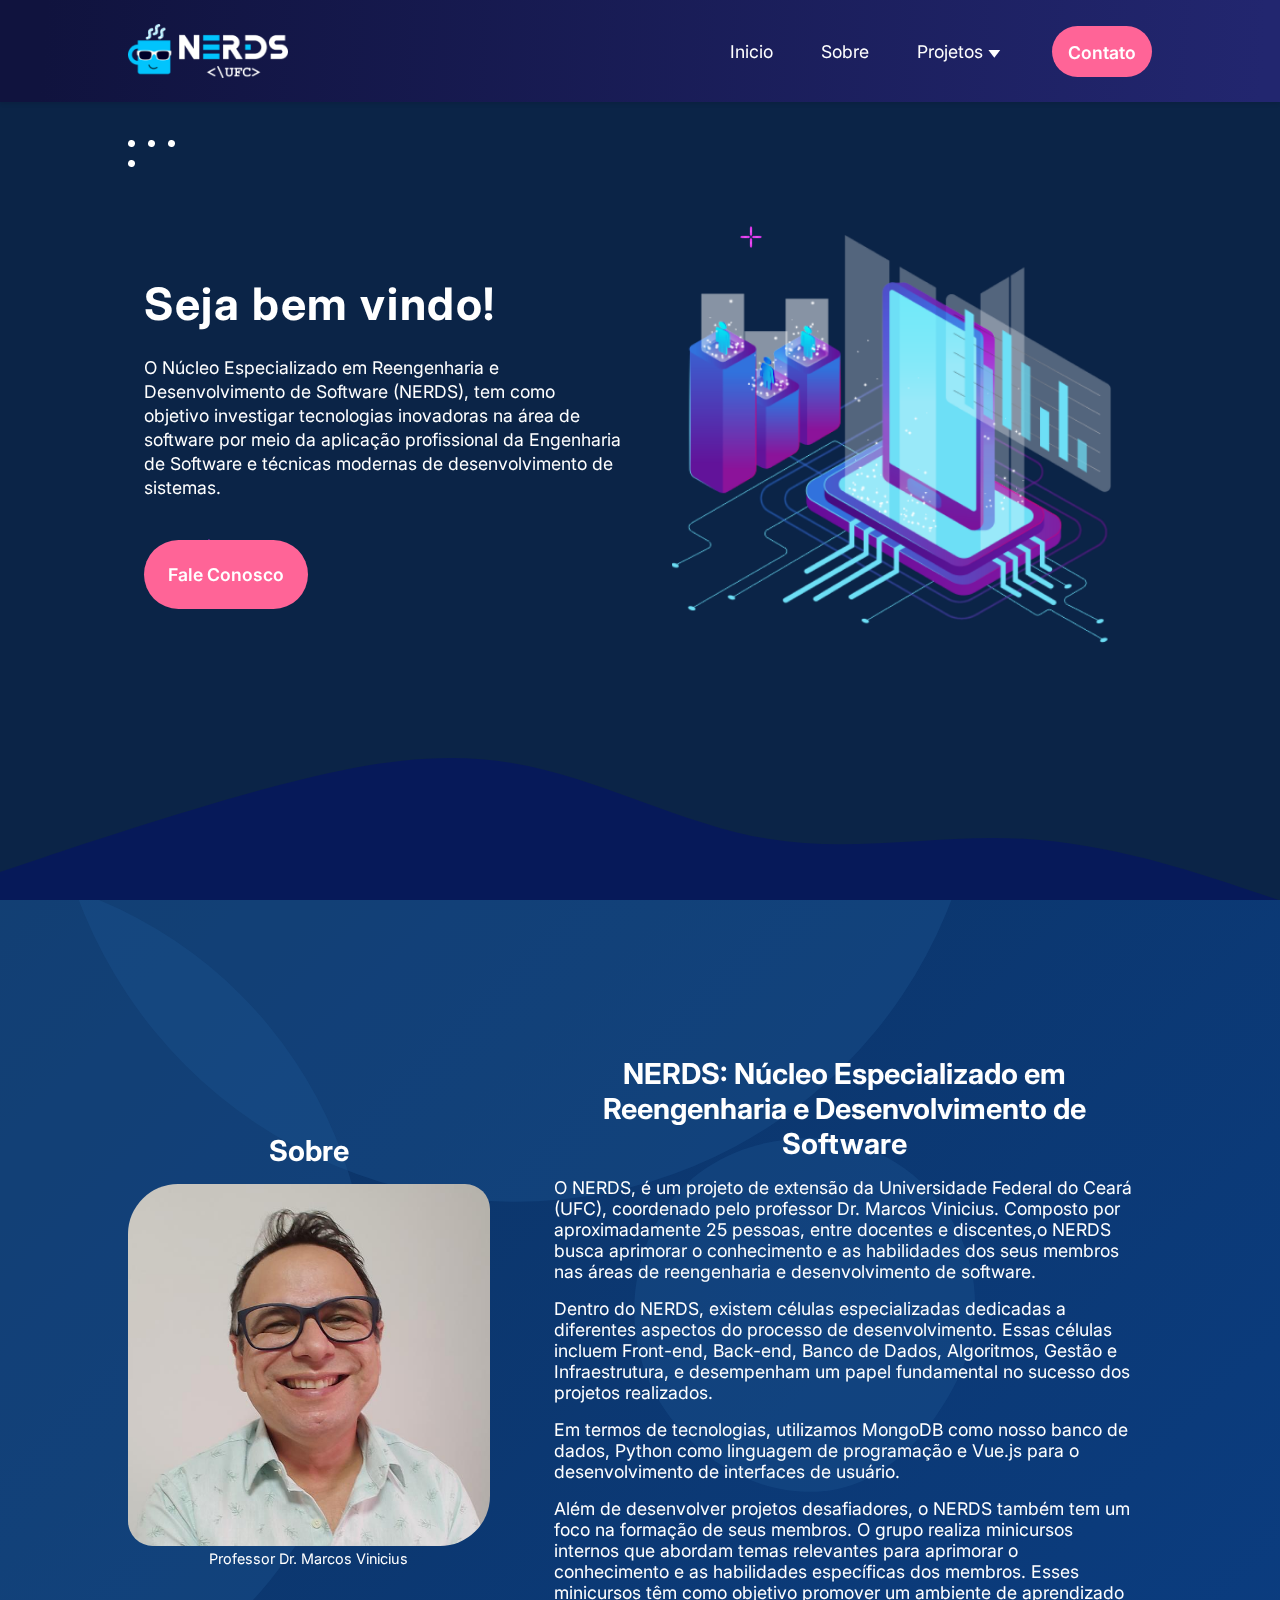
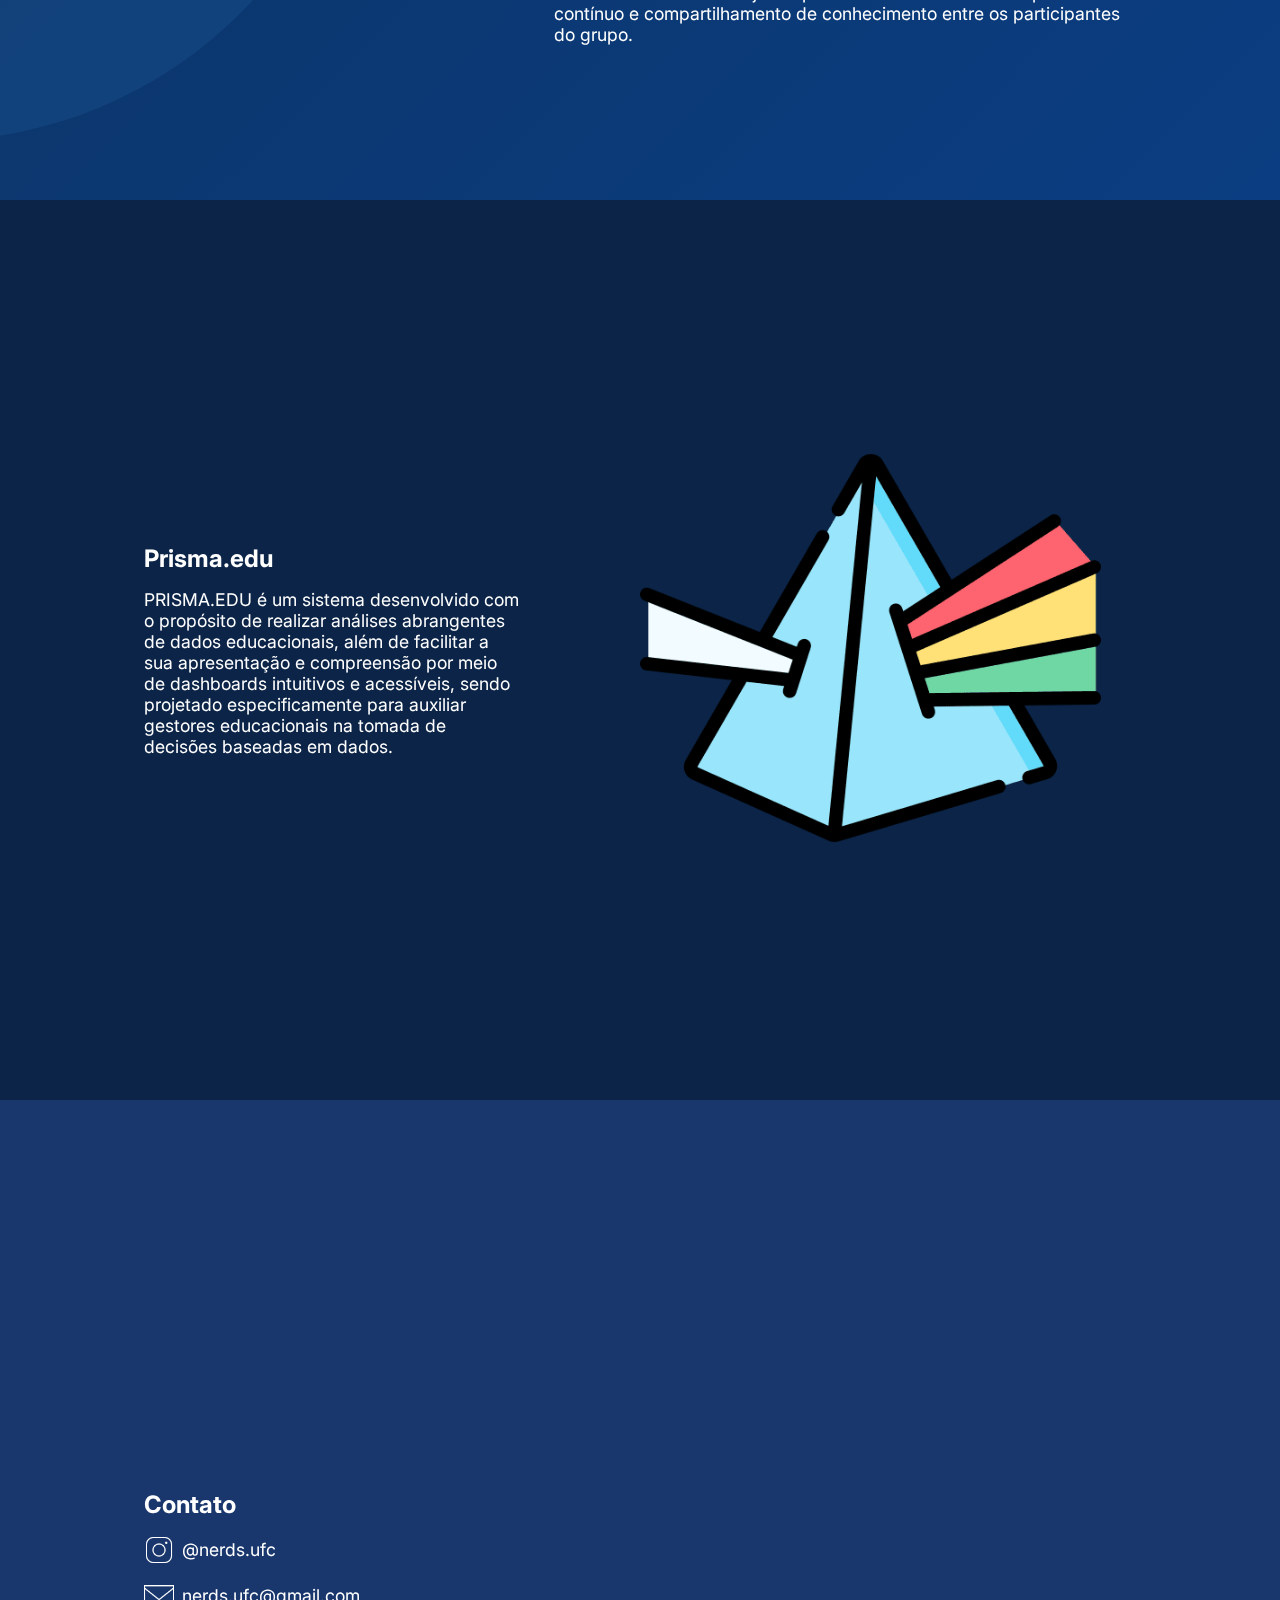
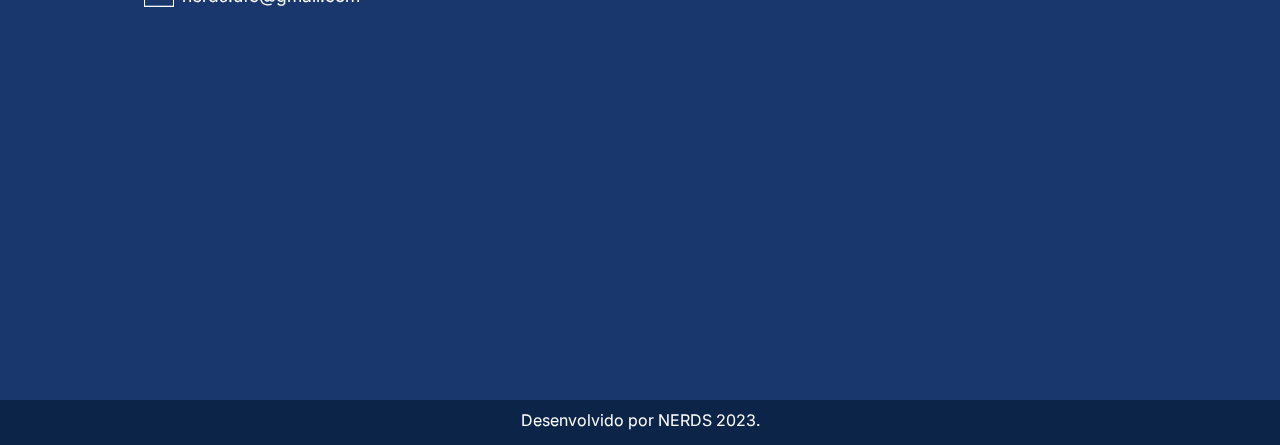
<file: index.html>
<!DOCTYPE html>
<html lang="pt-br">

<head>
    <meta charset="UTF-8">
    <meta http-equiv="X-UA-Compatible" content="IE=edge">
    <meta name="viewport" content="width=device-width, initial-scale=1.0">
    <title>NERDS</title>
    <link rel="stylesheet" href="style.css">
</head>

<body>
    <nav class="navbar">
        <img class="logo" src="./assets/logo.png" alt="logo do projeto NERDS">
        <ul class="nav-menu">
            <li>
                <a href="#home">Inicio</a>
            </li>
            <li>
                <a href="#about">Sobre</a>
            </li>
            <li class="dropdown">
                <a href="#projects" class="dropdown-toggle">Projetos</a>
                <ul class="dropdown-menu">
                    <li><a href="#">PRISMA.EDU</a></li>
                </ul>
            </li>

        </ul>
        <button>
            <a href="#contact">Contato</a>
        </button>
    </nav>
    <main id="container">
        <section id="home">
            <div class="hero-text">
                <h1 class="hero-name">Seja bem vindo!</h1>
                <p>O Núcleo Especializado em Reengenharia e Desenvolvimento de Software (NERDS),
                    tem como objetivo investigar tecnologias inovadoras na área de software por
                    meio da aplicação profissional da Engenharia de Software e técnicas modernas
                    de desenvolvimento de sistemas.
                </p>
                <button class="btn-contact">
                    <a href="#contact">Fale Conosco</a>
                </button>
            </div>
            <img class="details" src="./assets/detalhes.png" alt="detalhes de decoração da página">
            <img src="./assets/celular.png" alt="imagem de um celular, com coisas que remetem a tecnologia, circuitos"
                class="img-smartphone" />
        </section>
        <section id="about">
            <div class="about-left">
                <h3 class="about-text-title">Sobre</h3>
                <figure>
                    <img class="about-side-image" src="./assets/professor.jpg" alt="Professor">
                    <figcaption class="caption">Professor Dr. Marcos Vinicius</figcaption>
                </figure>
            </div>
            <div class="about-text">
                <h3 class="about-text-title">NERDS: Núcleo Especializado em Reengenharia e Desenvolvimento de Software
                </h3>
                <p>O NERDS, é um projeto de extensão da Universidade Federal do Ceará (UFC),
                    coordenado pelo professor Dr. Marcos Vinicius. Composto por aproximadamente 25 pessoas,
                    entre docentes e discentes,o NERDS busca aprimorar o conhecimento e as habilidades dos seus
                    membros nas áreas de reengenharia e desenvolvimento de software.
                </p>
                <p>Dentro do NERDS, existem células especializadas dedicadas a diferentes aspectos do processo de
                    desenvolvimento.
                    Essas células incluem Front-end, Back-end, Banco de Dados, Algoritmos, Gestão e Infraestrutura, e
                    desempenham um papel
                    fundamental no sucesso dos projetos realizados.
                </p>
                <p>
                    Em termos de tecnologias, utilizamos MongoDB como nosso banco de dados, Python como linguagem de
                    programação e Vue.js
                    para o desenvolvimento de interfaces de usuário.
                </p>
                <p>
                    Além de desenvolver projetos desafiadores, o NERDS também tem um foco na formação de seus membros.
                    O grupo realiza minicursos internos que abordam temas relevantes para aprimorar o conhecimento e
                    as habilidades específicas dos membros. Esses minicursos têm como objetivo promover um ambiente de
                    aprendizado contínuo e compartilhamento de conhecimento entre os participantes do grupo.
                </p>
            </div>
        </section>
        <section id="projects">
            <div class="left-side-project">
                <img src="./assets/prisma.png" alt="imagem do projeto prisma.edu" class="project-image">
            </div>
            <div class="project-text">
                <h2>Prisma.edu</h2>
                <p>PRISMA.EDU é um sistema desenvolvido com o propósito de realizar análises abrangentes de dados
                    educacionais, além de facilitar a sua apresentação e compreensão por meio de dashboards intuitivos e
                    acessíveis, sendo projetado especificamente para auxiliar gestores educacionais na tomada de
                    decisões baseadas em dados.</p>
            </div>
        </section>
        <section id="contact">
            <div class="contact-text">
                <h2>Contato</h2>
                <div class="icon-contact">
                    <img class="icon" src="[data-uri]">
                     <a  target="_blank" href="https://www.instagram.com/nerds.ufc/">@nerds.ufc</a>

                </div>
                <div class="icon-contact">
                    <img class="icon" src="[data-uri]">
                    <a target="_blank" href="mailto:nerds.ufc@gmail.com">nerds.ufc@gmail.com</a>
                </div>
                


            </div>
            <div>
                

                <div class="contact-map" id="wrapper-9cd199b9cc5410cd3b1ad21cab2e54d3">
                    <div id="map-9cd199b9cc5410cd3b1ad21cab2e54d3"></div>

                </div>
            
            </div>
        </section>
        <footer>
            <span>Desenvolvido por NERDS 2023.<span> 
        </footer>
    </main>
    <svg class="waves" xmlns="http://www.w3.org/2000/svg" viewBox="0 0 1440 320">
        <path fill="#000b76" fill-opacity="0.4"
            d="M0,288L48,272C96,256,192,224,288,197.3C384,171,480,149,576,165.3C672,181,768,235,864,250.7C960,267,1056,245,1152,250.7C1248,256,1344,288,1392,304L1440,320L1440,320L1392,320C1344,320,1248,320,1152,320C1056,320,960,320,864,320C768,320,672,320,576,320C480,320,384,320,288,320C192,320,96,320,48,320L0,320Z">
        </path>
    </svg>

    <script defer src="./script.js"></script>
</body>

</html>
</file>
<file: style.css>
@import url('https://fonts.googleapis.com/css2?family=Inter:wght@100;200;300;400;500;600;700;800;900&family=Pacifico&display=swap');

:root {
  font-size: 16px;
}

* {
  margin: 0;
  padding: 0;
  box-sizing: border-box;
  font-family: 'Inter', sans-serif;
}

html {
  scroll-behavior: smooth;
  scroll-snap-type: y proximity;
  overflow-y: scroll;
  scroll-padding-top: 100px;

}

body {
  height: 100vh;
  background: #0B2447;
  background-size: auto;
}

section {
  height: 100vh;
  display: flex;
  justify-content: center;
  align-items: center;
  scroll-snap-align: start;
}

#container {
  height: 100vh;
}


#home {
  display: flex;
  justify-content: space-between;
  align-items: center;
  flex-direction: row;
  padding: 10%;
}

.hero-name {
  letter-spacing: 0.1rem;
}

.hero-text {
  padding: 1rem;
  display: flex;
  flex-direction: column;
  gap: 2.5rem;
  line-height: 1.5rem;
  font-weight: 400;
  font-size: 0.8rem;
  max-width: 50%;
  color: #FFF;
}

.hero-text p {
  font-size: 1.1rem;
}


.img-smartphone {
  width: 30rem;
  height: auto;
}

#about {
  background-color: #0C3568;
  display: flex;
  flex-direction: row;
  justify-content: space-between;
  gap: 3rem;
  padding: 10%;
  background-image: url(./assets/background-shape.svg);
  background-repeat: no-repeat;
  background-position: center;
}

.about-text-title {
  font-size: 1.8rem;
  color: #FFF;
  text-align: center;


}

.about-left {
  display: flex;
  flex-direction: column;
  justify-content: center;
  max-width: 40%;
  gap: 1rem;
}

.about-side-image {
  width: 100%;
  height: auto;
  border-radius: 50px 25px 50px 25px;
}

.caption {
  color: #FFF;
  font-size: 0.9rem;
  text-align: center;
}

.about-text {
  display: flex;
  flex-direction: column;
  max-width: 60%;
  padding: 1rem;
  gap: 1rem;
  font-weight: 400;
}


#projects {
  background-color: #0B2447;
  display: flex;
  flex-direction: row-reverse;
  justify-content: space-between;
  gap: 3rem;
  padding: 10%;

}

.left-side-project {
  max-width: 60%;
}

.project-image {
  max-width: 90%;
  height: auto;
}

.project-text {
  max-width: 40%;
  display: flex;
  flex-direction: column;
  gap: 1rem;
  padding: 1rem;
  font-weight: 400;
  color: #FFF;
}

#contact {
  background-color: #19376D;
  display: flex;
  flex-direction: row;
  justify-content: space-between;
  padding: 10%;
}

.contact-text {
  max-width: 40%;
  display: flex;
  flex-direction: column;
  gap: 1rem;
  padding: 1rem;
  font-weight: 400;
  color: #FFF;
}

.waves {
  position: fixed;
  bottom: 0;
  right: 0;
  width: 100vw;

  z-index: -10;
}

.navbar {
  position: fixed;
  top: 0;

  width: 100%;
  height: min-content;
  padding: 1.5rem 10%;
  box-shadow: 0px 2px 4px rgba(0, 0, 0, 0.1);
  background: linear-gradient(93.1deg, #10133E 3.52%, #22266F 98.56%);

  display: flex;
  justify-content: space-between;
  align-items: center;
}

.nav-menu {
  margin-left: auto;
  padding-right: 5%;
  list-style: none;

  display: flex;
  gap: 3rem;
}

.logo {
  width: 10rem;
  height: auto;
  cursor: pointer;
}

h1,
p,
a,
button {
  font-size: 1.1rem;
  color: #FFFFFF;
}

h1 {
  font-size: 2.8rem;
}

ul li a:hover {
  font-weight: bold;
}

.navbar button {
  height: 3.2rem;
  width: fit-content;
  padding: 1rem;
}

button {
  color: #FFFFFF;
  border: none;
  font-weight: 600;
  background: #FF6497;
  border-radius: 6.0rem;
  cursor: pointer;
  transition: all 0.6s ease;
}

.btn-contact {
  border: none;
  width: fit-content;
  height: max-content;
  padding: 1.5rem;
}

button:hover {
  background: #d05e84;
}

a {
  color: #FFF;
  text-decoration: none;
}


.details {
  z-index: -1;
  position: fixed;

}



.dropdown-menu {
  display: none;
  position: absolute;
  background-color: #1F2579;
  padding: 0.8rem;
  margin-top: 0.8rem;
  list-style: none;
  border-radius: 5px;
}

.dropdown:hover .dropdown-menu {
  display: block;
}

.nav-menu li a[href="#projects"]::after {
  content: "";
  display: inline-block;
  width: 13px;
  height: 8px;
  background-image: url("data:image/svg+xml,%3Csvg width='13' height='8' viewBox='0 0 13 8' fill='none' xmlns='http://www.w3.org/2000/svg'%3E%3Cpath d='M6.31098 7.81201L0.408177 0.0864472L12.2138 0.0864472L6.31098 7.81201Z' fill='white'/%3E%3C/svg%3E%0A");
  background-repeat: no-repeat;
  background-position: right;
  margin-left: 5px;
}

footer{
  text-align: center;
  padding-top: 10px;
  position: relative;
  bottom: 0;
  height: 5vh;
  color: #FFFFFF;
}
.icon{
  height: 30px;
  width: 30px;
}
.icon-contact{
  display: flex;
  gap: 0.5rem;
  align-items: center;
}
</file>
